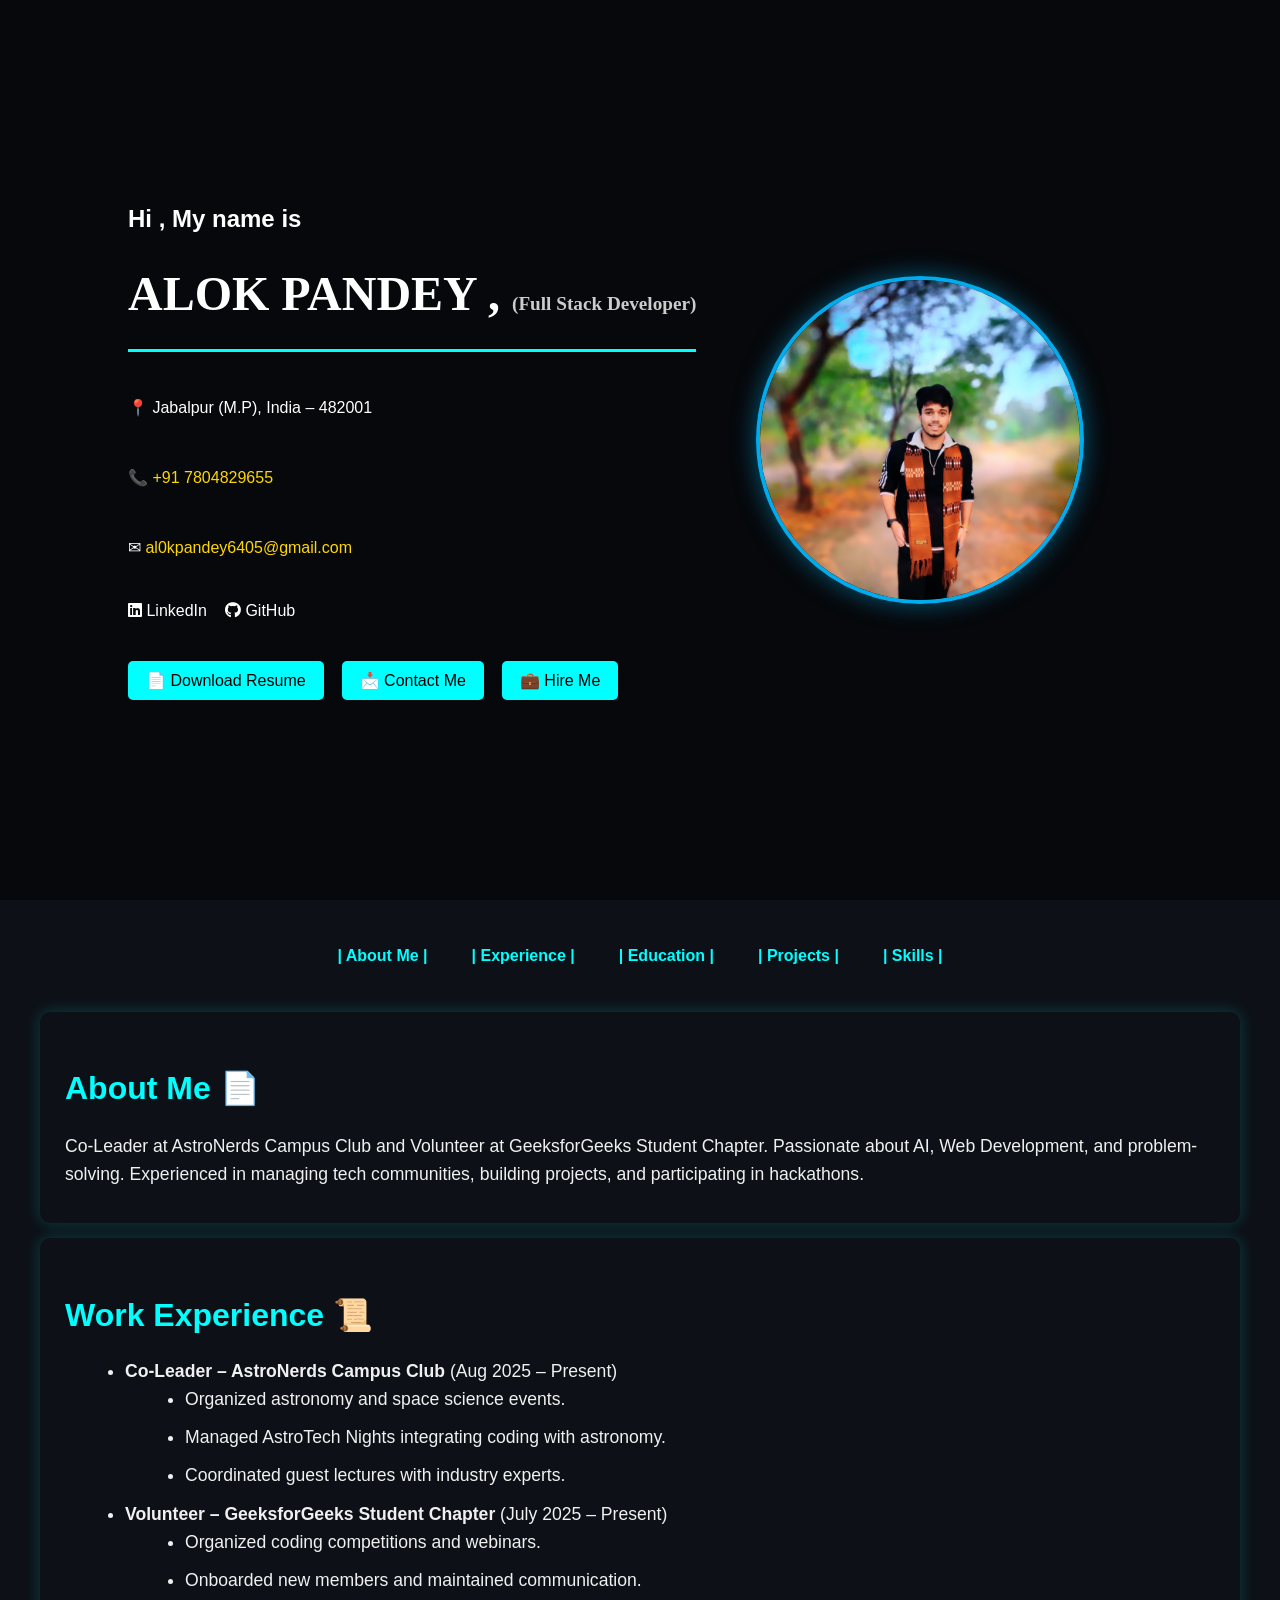
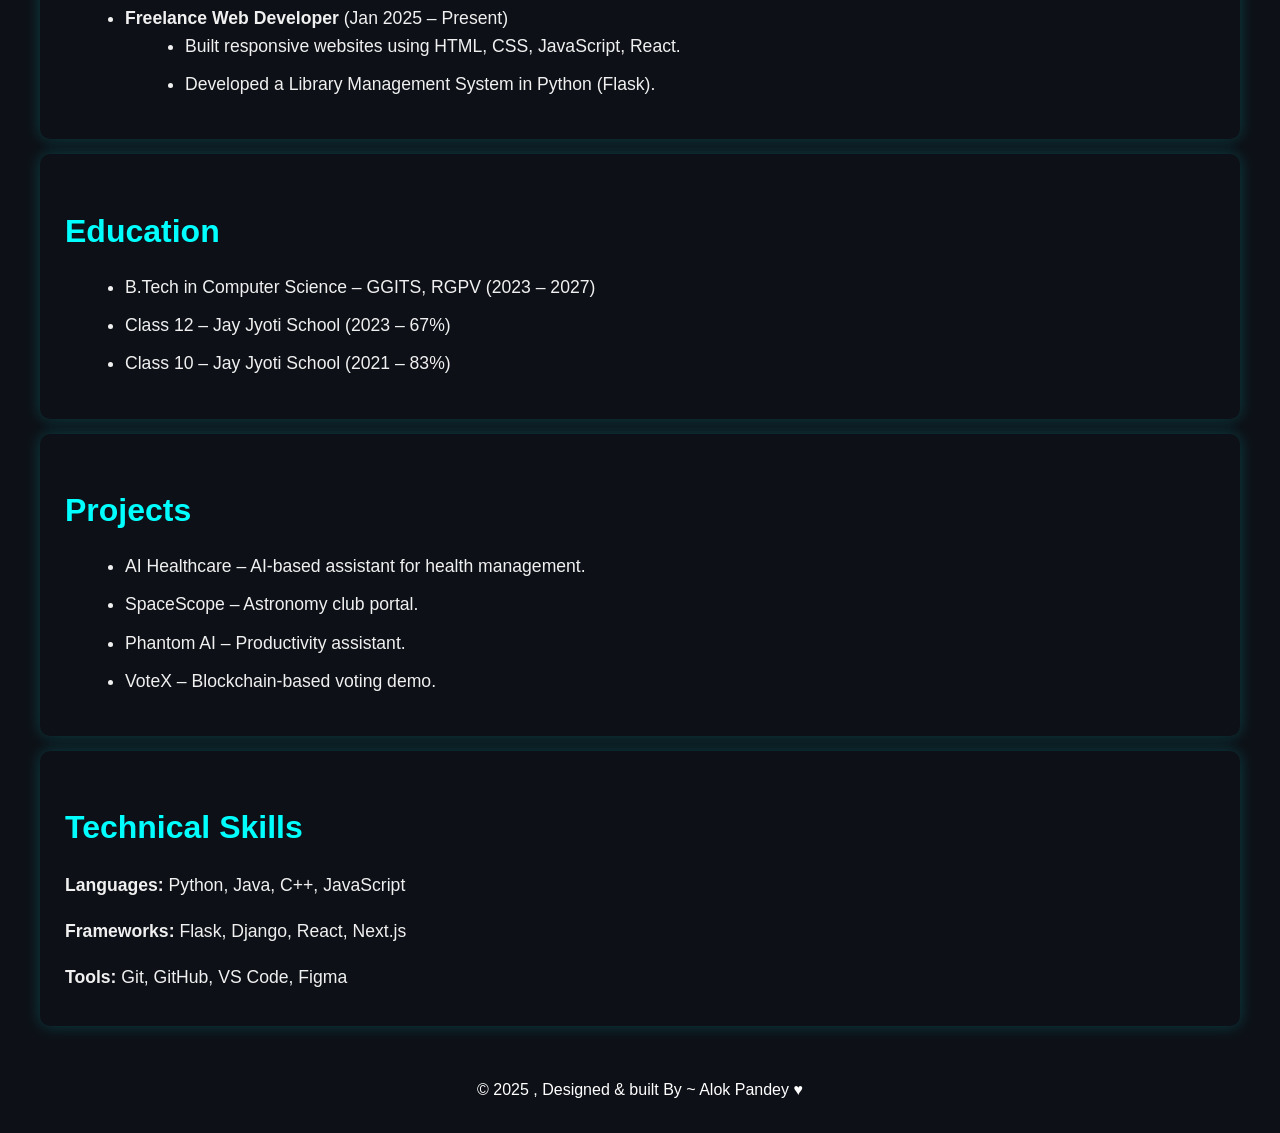
<file: index.html>
<!DOCTYPE html>
<html lang="en">
<head>
    <meta charset="UTF-8">
    <meta name="viewport" content="width=device-width, initial-scale=1.0">
    <meta name="description" content="Alok Pandey's Portfolio - AI, Web Development, and Tech Projects">
    <meta name="keywords" content="Alok Pandey, Portfolio, Web Developer, AI, Python, JavaScript">
    <title>Alok Pandey - Portfolio</title>

    <!-- CSS -->
    <link rel="stylesheet" href="portfolio.css">

    <!-- Font Awesome -->
    <link rel="stylesheet" href="https://cdnjs.cloudflare.com/ajax/libs/font-awesome/6.5.0/css/all.min.css">

    <!-- AOS Animation Library -->
    <link href="https://unpkg.com/aos@2.3.1/dist/aos.css" rel="stylesheet">
</head>
<body class="dark-theme">

    <!-- Header -->
    <header class="header">
        <div class="header-flex">
            <!-- Info container (left side) -->
            <div class="info-container" data-aos="fade-down">
                <h3 class="intro-text">Hi , My name is</h3>
                <h1 class="name-text">ALOK PANDEY , <span class="role"> (Full Stack Developer)</span></h1>
                
                <div class="underline"></div> <!-- Full width underline -->

                <p>📍 Jabalpur (M.P), India – 482001</p>
                <p>📞 <a href="tel:+917804829655">+91 7804829655</a></p>
                <p>✉ <a href="mailto:al0kpandey6405@gmail.com">al0kpandey6405@gmail.com</a></p>

                <div class="links">
                    <a href="https://linkedin.com/in/alok-pandey" target="_blank">
                        <i class="fab fa-linkedin"></i> LinkedIn
                    </a>
                    <a href="https://github.com/your-github-username" target="_blank">
                        <i class="fab fa-github"></i> GitHub
                    </a>
                </div>

                <div class="buttons">
                    <button id="downloadBtn">📄 Download Resume</button>
                    <button id="contactBtn">📩 Contact Me</button>
                    <button id="hireBtn">💼 Hire Me</button>
                </div>
            </div>

            <!-- Profile container (right side) -->
            <div class="profile-container">
                <img src="IMG_20240303_200403_663.jpg" alt="Profile photo of Alok Pandey" class="profile-pic" id="profileImage">
            </div>
        </div>
    </header>

    <!-- Navigation -->
    <nav>
        <a href="#about-me">| About Me |</a>
        <a href="#experience">| Experience |</a>
        <a href="#education">| Education |</a>
        <a href="#projects">| Projects |</a>
        <a href="#skills">| Skills |</a>
    </nav>

    <!-- Main Content -->
    <main>
        <section id="about-me" data-aos="fade-up">
            <h2>About Me 📄</h2>
            <p>Co-Leader at AstroNerds Campus Club and Volunteer at GeeksforGeeks Student Chapter. Passionate about AI, Web Development, and problem-solving. Experienced in managing tech communities, building projects, and participating in hackathons.</p>
        </section>

        <section id="experience" data-aos="fade-up">
            <h2>Work Experience &#128220;</h2>
            <ul>
                <li><strong>Co-Leader – AstroNerds Campus Club</strong> (Aug 2025 – Present)
                    <ul>
                        <li>Organized astronomy and space science events.</li>
                        <li>Managed AstroTech Nights integrating coding with astronomy.</li>
                        <li>Coordinated guest lectures with industry experts.</li>
                    </ul>
                </li>
                <li><strong>Volunteer – GeeksforGeeks Student Chapter</strong> (July 2025 – Present)
                    <ul>
                        <li>Organized coding competitions and webinars.</li>
                        <li>Onboarded new members and maintained communication.</li>
                    </ul>
                </li>
                <li><strong>Freelance Web Developer</strong> (Jan 2025 – Present)
                    <ul>
                        <li>Built responsive websites using HTML, CSS, JavaScript, React.</li>
                        <li>Developed a Library Management System in Python (Flask).</li>
                    </ul>
                </li>
            </ul>
        </section>

        <section id="education" data-aos="fade-up">
            <h2>Education</h2>
            <ul>
                <li>B.Tech in Computer Science – GGITS, RGPV (2023 – 2027)</li>
                <li>Class 12 – Jay Jyoti School (2023 – 67%)</li>
                <li>Class 10 – Jay Jyoti School (2021 – 83%)</li>
            </ul>
        </section>

        <section id="projects" data-aos="fade-up">
            <h2>Projects</h2>
            <ul>
                <li>AI Healthcare – AI-based assistant for health management.</li>
                <li>SpaceScope – Astronomy club portal.</li>
                <li>Phantom AI – Productivity assistant.</li>
                <li>VoteX – Blockchain-based voting demo.</li>
            </ul>
        </section>

        <section id="skills" data-aos="fade-up">
            <h2>Technical Skills</h2>
            <p><strong>Languages:</strong> Python, Java, C++, JavaScript</p>
            <p><strong>Frameworks:</strong> Flask, Django, React, Next.js</p>
            <p><strong>Tools:</strong> Git, GitHub, VS Code, Figma</p>
        </section>
    </main>

    <!-- Footer -->
    <footer data-aos="fade-up">
        <p>© 2025 , Designed & built By ~ Alok Pandey ♥️ </p>
    </footer>

    <!-- Scripts -->
    <script src="https://unpkg.com/aos@2.3.1/dist/aos.js"></script>
    <script src="portfolio.js"></script>
</body>
</html>
</file>
<file: portfolio.css>
/* Base Styles */
body {
    font-family: 'Segoe UI', Tahoma, Geneva, Verdana, sans-serif;
    margin: 0;
    background-color: #0d1117;
    color: white;
    line-height: 1.6;
    scroll-behavior: smooth;
}

html { scroll-padding-top: 70px; }

/* Header */
.header {
    position: relative;
    background-image: url('https://img.freepik.com/free-vector/paper-style-dynamic-lines-background_23-2149008629.jpg?semt=ais_hybrid&w=740&q=80');
    background-size: cover;
    background-position: center;
    background-repeat: no-repeat;
    height: 100vh;
    display: flex;
    align-items: center;
    justify-content: center;
}

/* Dark overlay */
.header::before {
    content: "";
    position: absolute;
    top: 0; left: 0;
    width: 100%; height: 100%;
    background: rgba(0,0,0,0.5);
    z-index: 0;
}

/* Flex container inside header */
.header-flex {
    display: flex;
    width: 80%;
    justify-content: flex-start; 
    align-items: center;
    z-index: 1;
    gap: 60px; 
}

/* Profile container */
.profile-container {
    display: flex;
    flex-direction: column;
    align-items: center;
}

/* Profile Pic */
.profile-pic {
    width: 320px; height: 320px; border-radius: 50%;
    border: 4px solid #00acee; object-fit: cover;
    box-shadow: 0 0 25px rgba(0, 172, 238, 0.5);
    margin-bottom: 20px;
}

/* Name & Intro */
.intro-text {
    font-size: 1.5rem;
    margin: 0;
}
.name-text {
    font-family: 'Times New Roman', serif;
    font-size: 3rem;
    margin: 5px 0;
    color: white;
}
.name-text .role {
    font-size: 1.2rem;
    color: #cccccc;
}

/* Underline */
.underline {
    width: 100%;
    height: 3px;
    background-color: cyan;
    margin-bottom: 15px;
}

/* Info container - profile details */
.info-container {
    display: flex;
    flex-direction: column;
    gap: 12px;
    color: white;
}

/* Phone & Email - visible color */
.info-container a {
    color: #ffd700; 
    text-decoration: none;
    transition: color 0.3s;
}
.info-container a:hover {
    color: cyan;
}

/* Links container */
.links {
    display: flex;
    gap: 18px;
    margin-top: 10px;
}
.links a {
    color: #ffffff; 
    text-decoration: none;
    transition: color 0.3s;
}
.links a:hover { color: #00acee; transform: scale(1.1); }

/* Buttons */
.buttons {
    display: flex;
    gap: 18px;
    margin-top: 25px; 
}
.buttons button {
    background: cyan; border: none; padding: 10px 18px;
    cursor: pointer; border-radius: 5px; font-size: 1rem;
    transition: all 0.3s;
}
.buttons button:hover {
    background: magenta;
    transform: scale(1.05);
}

/* Navigation with background */
nav {
    display: flex; justify-content: center;
    gap: 20px; flex-wrap: wrap; padding: 15px 0;
    background-image: url('https://img.freepik.com/free-vector/paper-style-dynamic-lines-background_23-2149008629.jpg?semt=ais_hybrid&w=740&q=80');
    background-size: cover;
    background-position: center;
    border-radius: 10px;
    margin: 20px 40px;
}
nav a {
    color: cyan; text-decoration: none; font-weight: bold;
    padding: 8px 12px; border-radius: 5px;
    transition: color 0.3s, text-shadow 0.3s;
}
nav a:hover { color: magenta; text-shadow: 0 0 10px cyan; }

/* Sections - main content */
section {
    padding: 25px; margin: 15px 40px; border-radius: 10px;
    background-image: url('https://img.freepik.com/free-vector/paper-style-dynamic-lines-background_23-2149008629.jpg?semt=ais_hybrid&w=740&q=80');
    background-size: cover;
    background-position: center;
    box-shadow: 0 0 15px rgba(0,255,255,0.2);
    transition: all 0.3s ease;
}
section h2 {
    font-size: 2rem;
    margin-bottom: 15px;
    color: cyan;
}
section p, section li {
    font-size: 1.1rem;
    margin-bottom: 10px;
    color: #f0f0f0;
}
section ul { list-style: disc; margin-left: 20px; }

/* Footer */
footer { text-align: center; padding: 15px; margin-top: 20px; }

/* Responsive */
@media (max-width: 900px) {
    .header-flex { flex-direction: column; align-items: center; text-align: center; gap: 25px; }
    .info-container { margin-left: 0; }
    .profile-pic { width: 180px; height: 180px; }
    .name-text { font-size: 2rem; }
    .intro-text { font-size: 1.2rem; }
    nav { margin: 15px 10px; gap: 15px; }
    section { margin: 10px 10px; padding: 20px; }
    .buttons { flex-direction: column; gap: 12px; margin-top: 15px; }
}
</file>
